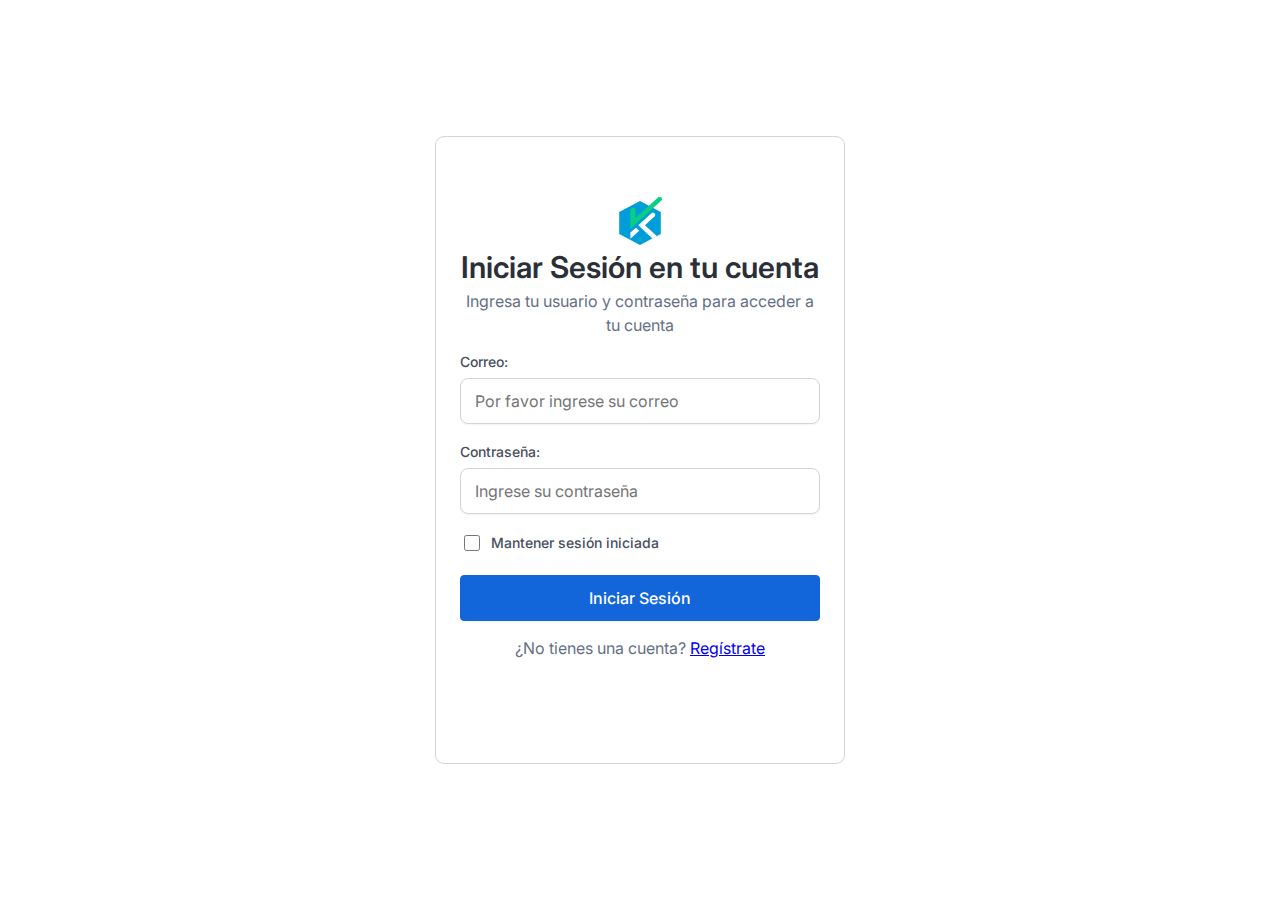
<file: index.html>
<!DOCTYPE html>
<html lang="en">
<head>
    <meta charset="UTF-8">
    <meta name="viewport" content="width=device-width, initial-scale=1.0">
    <title>Login</title>
    <link rel="stylesheet" href="./style/login.css">
    <link rel="preconnect" href="https://fonts.googleapis.com">
    <link rel="preconnect" href="https://fonts.gstatic.com" crossorigin>
    <link href="https://fonts.googleapis.com/css2?family=Inter:ital,opsz,wght@0,14..32,100..900;1,14..32,100..900&family=Nunito+Sans:ital,opsz,wght@0,6..12,200..1000;1,6..12,200..1000&display=swap" rel="stylesheet">
</head>
<body>

    <div class="contenedor">

      <div class="login">
        <header class="header">
        <img src="./img/logo.svg" alt="Logo" class="logo">

        <h1>Iniciar Sesión en tu cuenta</h1>
        <p>Ingresa tu usuario y contraseña para acceder a tu cuenta</p>
        </header>
        

        <form action="./models/login.php" method="POST">

          <label for="username">Correo:</label>
          <input id="username" type="email" name="username" placeholder="Por favor ingrese su correo" class="input-box" required>

          <label for="password">Contraseña:</label>
          <input id="password" type="password" name="password" placeholder="Ingrese su contraseña" class="input-box" required>

          <div class="toggle-container">
          <input type="checkbox" id="checkbox" class="toggle">
          <label for="checkbox">Mantener sesión iniciada</label>
          </div>

          <button type="submit" class="boton">Iniciar Sesión</button>
        </form>
        <p>¿No tienes una cuenta? <a href="#">Regístrate</a></p>
      </div>
    </div>
    
</body>
</html>
</file>
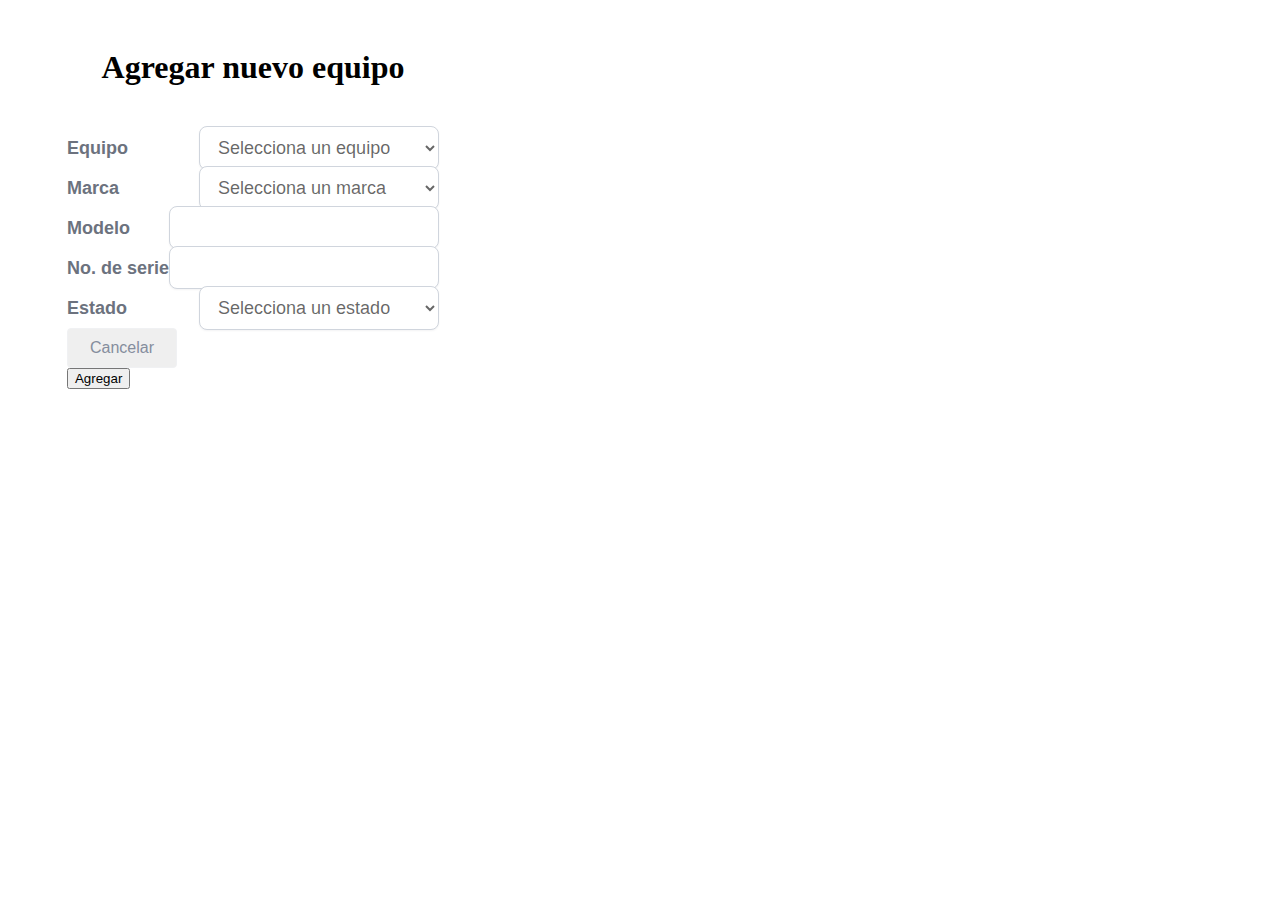
<file: include/equipos-form.html>
<!DOCTYPE html>
<html lang="en">
<head>
    <meta charset="UTF-8">
    <meta name="viewport" content="width=device-width, initial-scale=1.0">
    <title>Document</title>
    <link rel="stylesheet" href="../style/equipos-form.css">
</head>
<body>

    <div class="container">

      <div class="form-box">

        <h1>Agregar nuevo equipo</h1>

        <form action="../controller/equipos-controller.php" method="POST">

          <div class="form-group">
            <label for="equipo" class="nombre">Equipo</label>
            <select id="equipo" name="equipo" required>
              <option value="" disabled selected>Selecciona un equipo</option>
              <option value="computadora">Computadora</option>
              <option value="computadora">Laptop</option>
              <option value="monitor">Monitor</option>
              <option value="teclado">Teclado</option>
              <option value="mouse">Mouse</option>
              <option value="impresora">Impresora</option>
            </select>
          </div>

          <div class="form-group">
            <label for="equipo" class="nombre">Marca</label>
            <select id="equipo" name="equipo" required>
              <option value="" disabled selected>Selecciona un marca</option>
              <option value="computadora">Lenovo</option>
              <option value="computadora">HP</option>
              <option value="monitor">Samsung</option>
              <option value="teclado">Kingston</option>
              <option value="mouse">Adata</option>
              <option value="impresora">Xpg</option>
            </select>
          </div>

          <div class="form-group">
            <label for="nombre" class="nombre">Modelo</label>
            <input type="text" id="nombre" name="nombre" class="input" required>
          </div>

          <div class="form-group">
            <label for="nombre" class="nombre">No. de serie</label>
            <input type="text" id="nombre" name="nombre" class="input" required>
          </div>

          <div class="form-group">
            <label for="equipo" class="nombre">Estado</label>
            <select id="equipo" name="equipo" required>
              <option value="" disabled selected>Selecciona un estado</option>
              <option value="computadora">En uso</option>
              <option value="computadora">Disponible</option>
              <option value="monitor">Mantenimiento</option>
            </select>
          </div>

          <div class="btn-group">
            <button type="submit" class="btn-cancelar">Cancelar</button>
            <button type="submit" class="btn-agregar">Agregar</button>
          </div>

        </form>
        </div>
    </div>
    
</body>
</html>
</file>
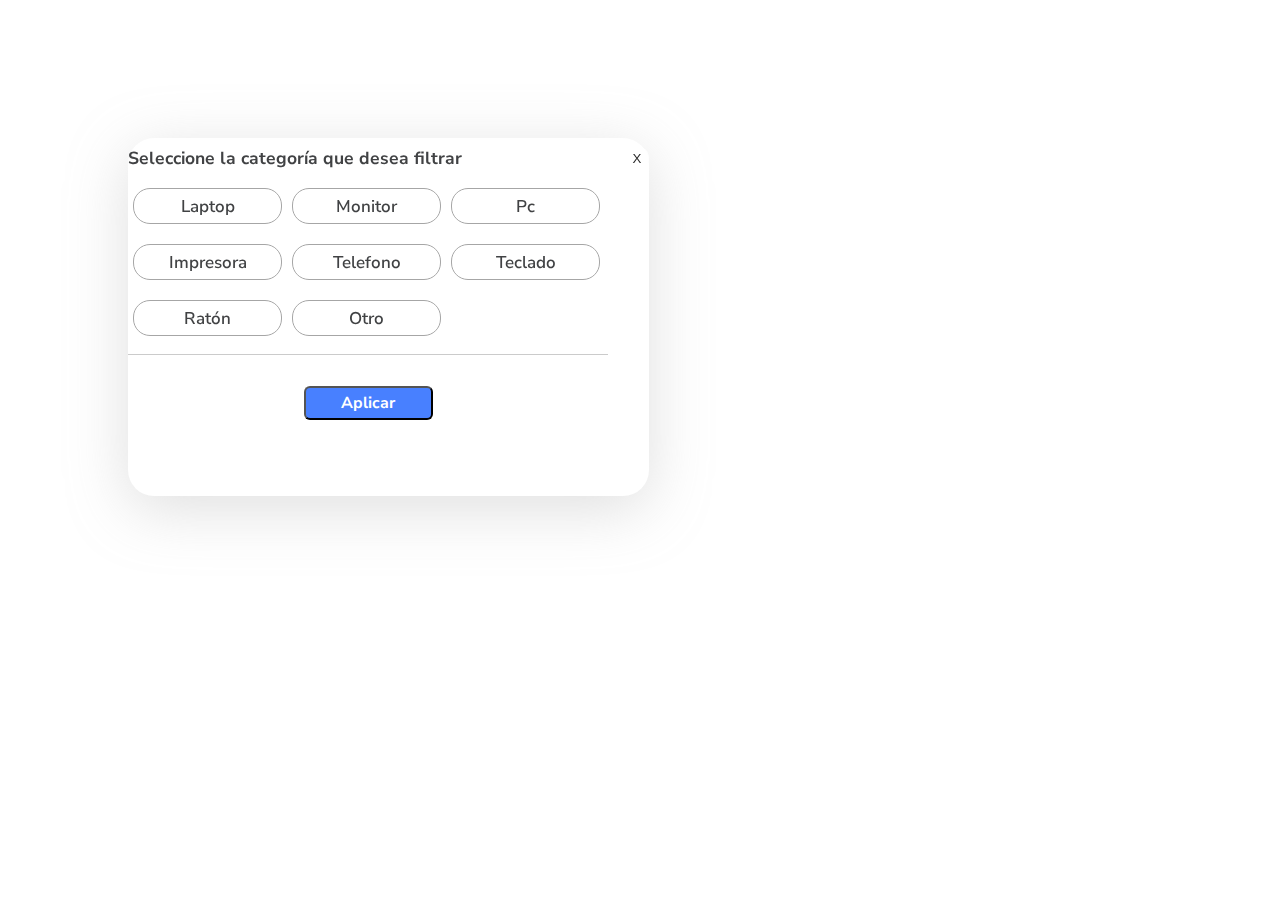
<file: include/modal-filtro-equipo.html>
<!DOCTYPE html>
<html lang="en">
<head>
    <meta charset="UTF-8">
    <meta name="viewport" content="width=device-width, initial-scale=1.0">
    <title>Document</title>
    <link rel="stylesheet" href="../style/modal-filtro-equipo.css">
        <link rel="preconnect" href="https://fonts.googleapis.com">
    <link rel="preconnect" href="https://fonts.gstatic.com" crossorigin>
    <link href="https://fonts.googleapis.com/css2?family=Nunito+Sans:ital,opsz,wght@0,6..12,200..1000;1,6..12,200..1000&display=swap" rel="stylesheet">
</head>
<body>
  <section class="contenedor">
    <div class="modal">

        <header class="modal-header">
            <h3>Seleccione la categoría que desea filtrar</h3>
            <button class="close-button" id="close-button">X</button>
        </header>

        <div class="modal-body">
          <form class="form">

            <div class="pill">
                <input type="checkbox" id="checkbox-1" name="impresora" class="pill-input" hidden>
                <label for="checkbox-1" class="pill-text">Laptop</label>
            </div>

            <div class="pill">
                <input type="checkbox" id="checkbox-2" name="impresora" class="pill-input" hidden>
                <label for="checkbox-2" class="pill-text">Monitor</label>
            </div>

            <div class="pill">
                <input type="checkbox" id="checkbox-3" name="impresora" class="pill-input" hidden>
                <label for="checkbox-3" class="pill-text">Pc</label>
            </div>

            <div class="pill">
                <input type="checkbox" id="checkbox-4" name="impresora" class="pill-input" hidden>
                <label for="checkbox-4" class="pill-text">Impresora</label>
            </div>

            <div class="pill">
                <input type="checkbox" id="checkbox-5" name="impresora" class="pill-input" hidden>
                <label for="checkbox-5" class="pill-text">Telefono</label>
            </div>

            <div class="pill">
                <input type="checkbox" id="checkbox-6" name="impresora" class="pill-input" hidden>
                <label for="checkbox-6" class="pill-text">Teclado</label>
            </div>

            <div class="pill">
                <input type="checkbox" id="checkbox-7" name="impresora" class="pill-input" hidden>
                <label for="checkbox-7" class="pill-text">Ratón</label>
            </div>
            
            <div class="pill">
                <input type="checkbox" id="checkbox-8" name="impresora" class="pill-input" hidden>
                <label for="checkbox-8" class="pill-text">Otro</label>
            </div>

            <hr class="divider">

            <div class="modal-footer">
                <button type="submit" class="btn">Aplicar</button>
            </div>
            
          </form>

      
        </div>
          
                
       


  </section>
    
</body>
</html>
</file>
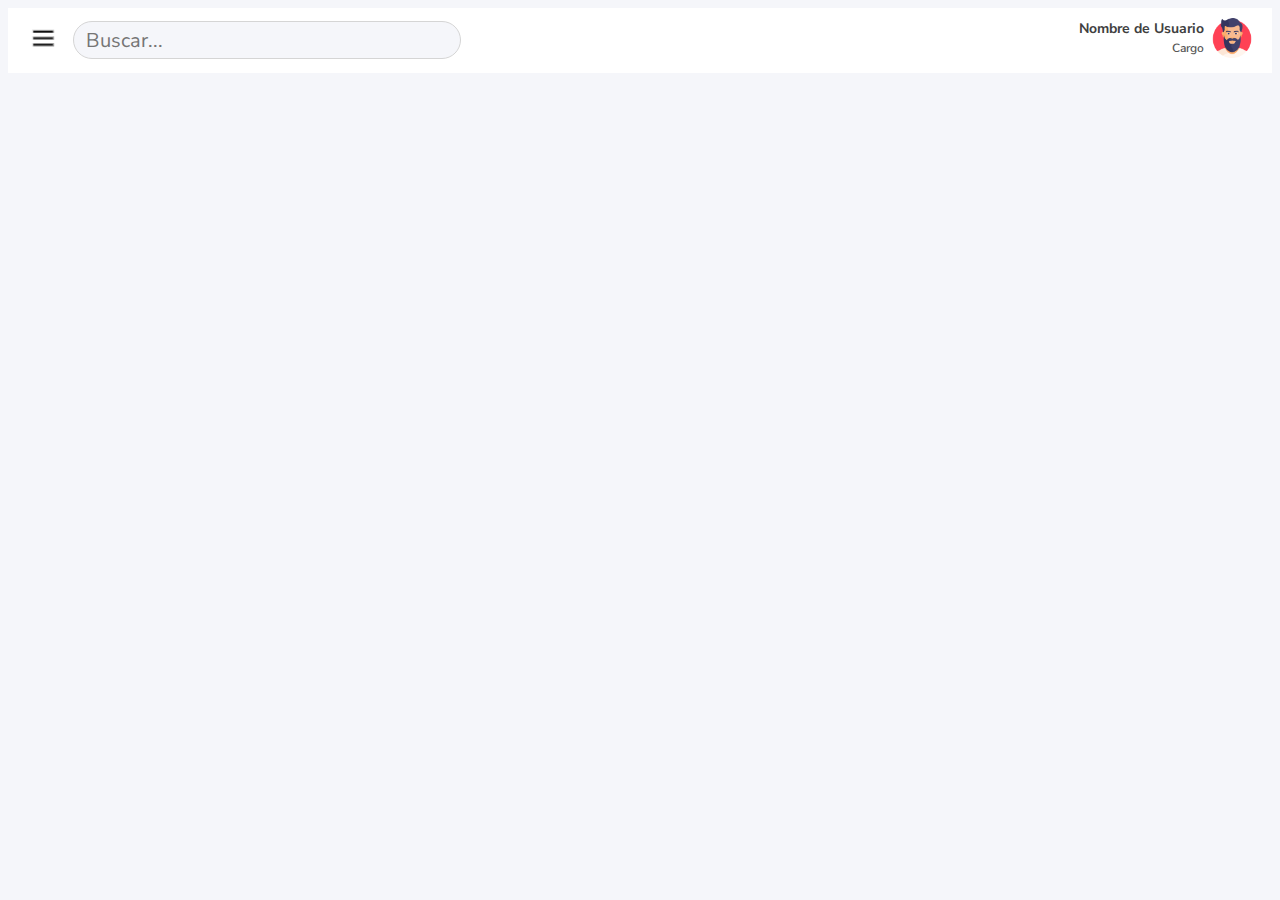
<file: include/navbar.html>
<!DOCTYPE html>
<html lang="en">

<head>
    <meta charset="UTF-8">
    <meta name="viewport" content="width=device-width, initial-scale=1.0">
    <title>Dashboard</title>
    <link rel="stylesheet" href="/styles/navbar.css">
    <link rel="preconnect" href="https://fonts.googleapis.com">
    <link rel="preconnect" href="https://fonts.gstatic.com" crossorigin>
    <link href="https://fonts.googleapis.com/css2?family=Inter:ital,opsz,wght@0,14..32,100..900;1,14..32,100..900&family=Nunito+Sans:ital,opsz,wght@0,6..12,200..1000;1,6..12,200..1000&display=swap" rel="stylesheet">
</head>

<body>
<nav class="navbar">
  <div class="navbar-contenedor">

    <div class="navbar-menu">
      <img src="/img/menu.png" alt="Logo" class="navbar-menu-logo">
    </div>

    <input type="search" class="navbar-busqueda" placeholder="  Buscar...">


    
      <div class="navbar-usuario-info final">
        <p class="navbar-usuario-nombre">Nombre de Usuario</p>
        <p class="navbar-usuario-cargo">Cargo</p>
      </div>
    
    <div class="navbar-usuario">
      <img src="/img/avatar.png" alt="Usuario" class="navbar-avatar-img">
    </div>
  </div>


</nav>
    
</body>
</html>
</file>
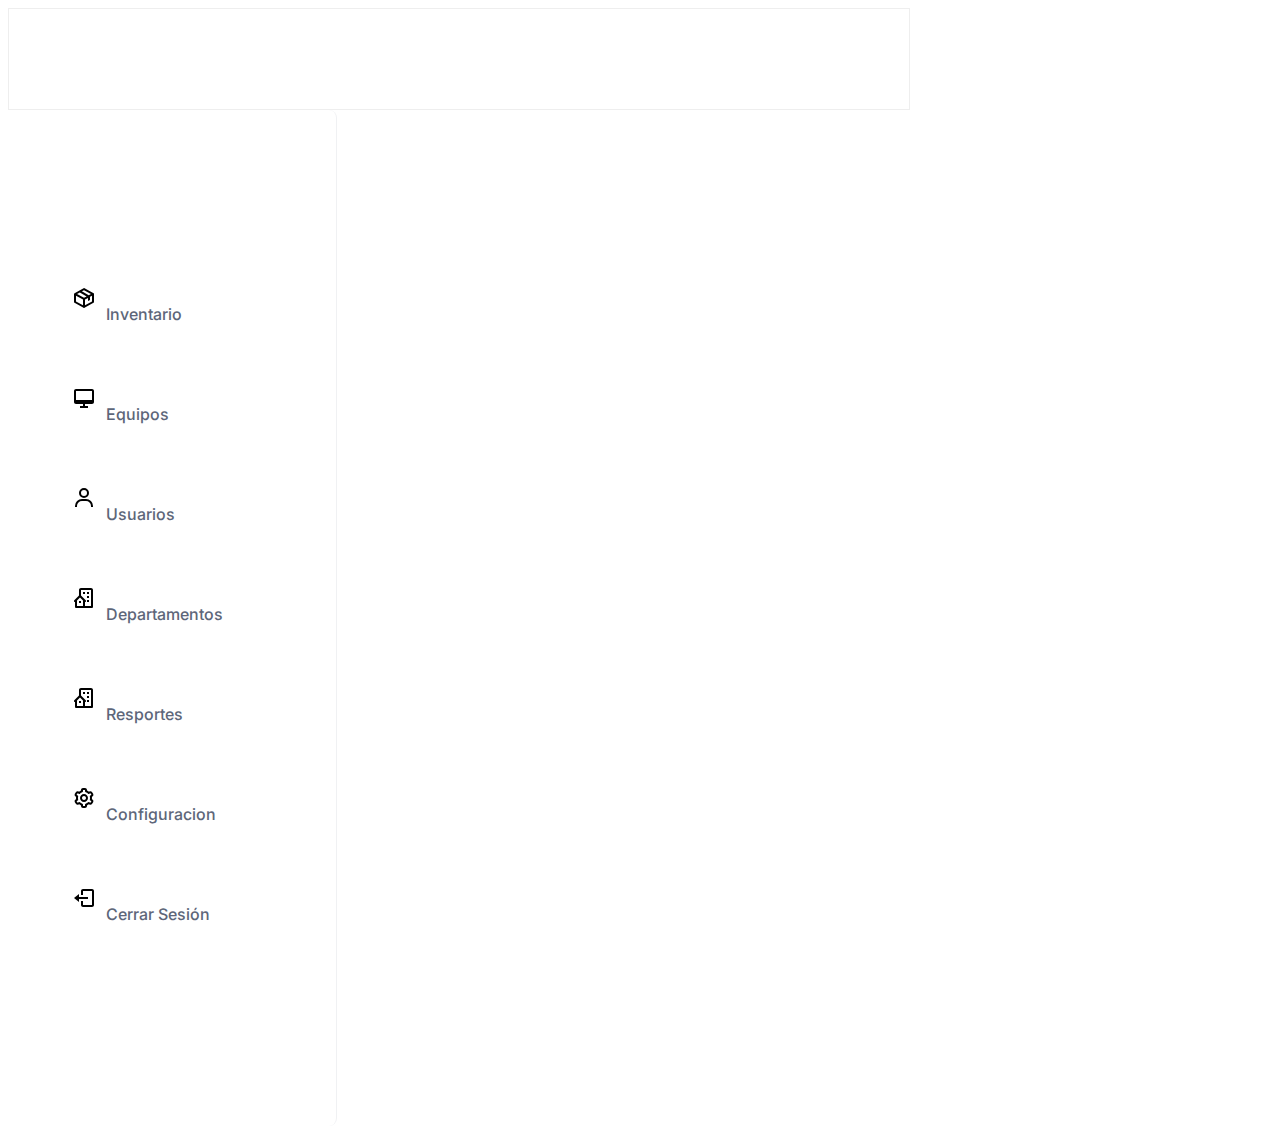
<file: models/dashboard.html>
<!DOCTYPE html>
<html lang="en">
<head>
    <meta charset="UTF-8">
    <meta name="viewport" content="width=device-width, initial-scale=1.0">
    <title>Inicio</title>
    <link rel="stylesheet" href="../styles/dashboard.css">
    <link rel="preconnect" href="https://fonts.googleapis.com">
    <link rel="preconnect" href="https://fonts.gstatic.com" crossorigin>
    <link href="https://fonts.googleapis.com/css2?family=Inter:ital,opsz,wght@0,14..32,100..900;1,14..32,100..900&family=Nunito+Sans:ital,opsz,wght@0,6..12,200..1000;1,6..12,200..1000&display=swap" rel="stylesheet">
</head>
<body>
  <nav>

  </nav>

  <body>
 
    <aside class="sidebar">
  
      <ul class="sidebar-list">
  
        <li class="sidebar-element">
          <img src="../img/inventario.svg" class="sidebar-icono" alt="Logo">
          <div class="sidebar-text">
            <p>Inventario</p>
          </div>
        </li>
  
        <li class="sidebar-element">
          <img src="../img/equipos.svg" class="sidebar-icono" alt="Logo">
          <div class="sidebar-text">
            <p>Equipos</p>
          </div>
        </li>
  
        <li class="sidebar-element">
          <img src="../img/usuarios.svg" class="sidebar-icono" alt="Logo">
          <div class="sidebar-text">
            <p>Usuarios</p>
          </div>
        </li>
  
        <li class="sidebar-element">
          <img src="../img/departamentos.svg" class="sidebar-icono" alt="Logo">
          <div class="sidebar-text">
            <p>Departamentos</p>
          </div>
        </li>
  
        <li class="sidebar-element">
          <img src="../img/reportes.svg" class="sidebar-icono" alt="Logo">
          <div class="sidebar-text">
            <p>Resportes</p>
          </div>
        </li>
  

  
        <li class="sidebar-element sidebar-footer--ele">
          <img src="../img/configuracion.svg" class="sidebar-icono" alt="Logo">
          <div class="sidebar-text">
            <p>Configuracion</p>
          </div>
        </li>
  
        <li class="sidebar-element" >
          <img src="../img/cerrarsesion.svg" class="sidebar-icono red-hover" alt="Logo">
          <div class="sidebar-text">
            <p>Cerrar Sesión</p>
          </div>
        </li>
      </ul>
    </aside>
</body>
</html>
</file>
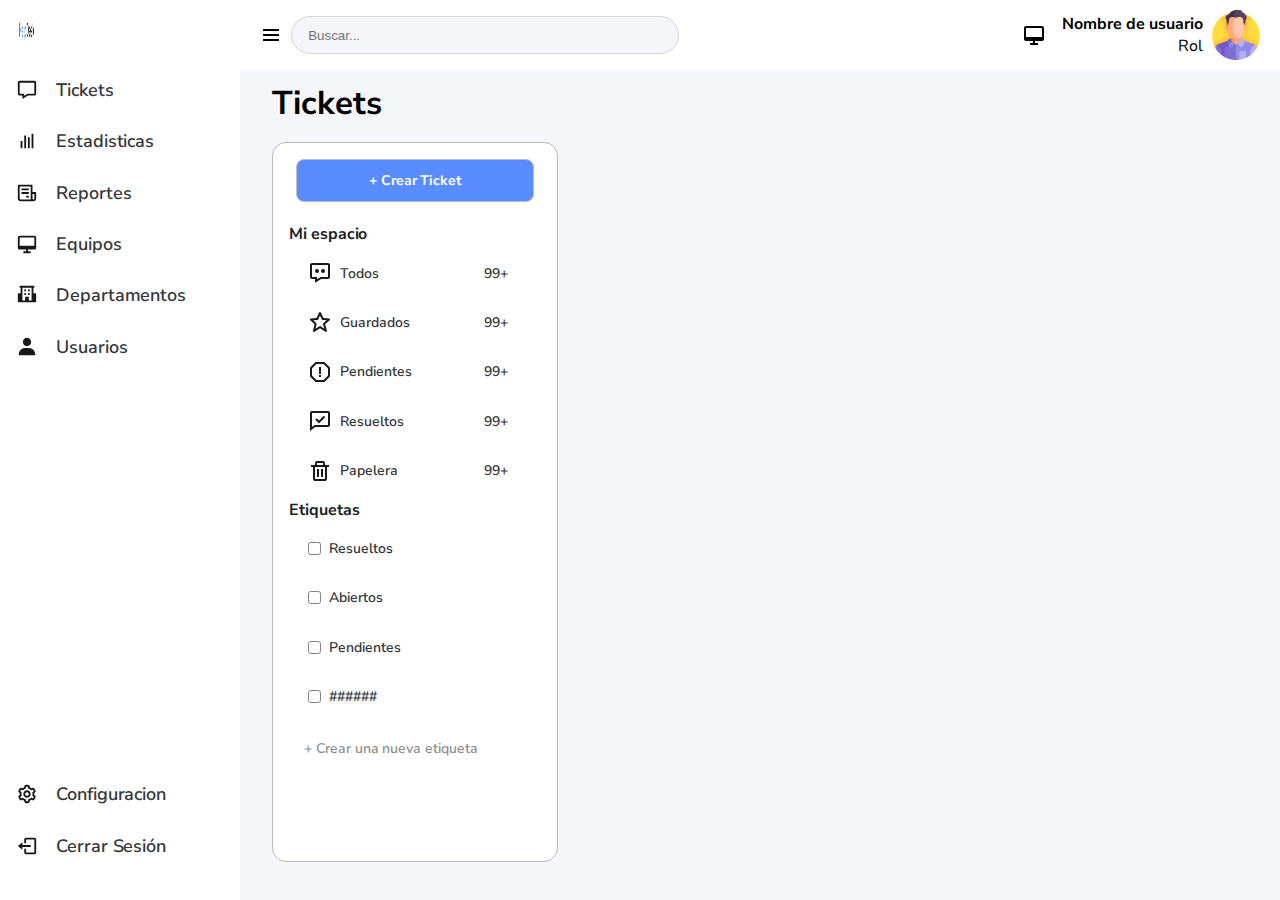
<file: views/dashboard.html>
<!DOCTYPE html>
<html lang="en">

    <head>
        <meta charset="UTF-8">
        <meta name="viewport" content="width=device-width, initial-scale=1.0">
        <title>Document</title>
        <link rel="database" href="./conexion.php">
        <link rel="stylesheet" href="../style/dash.css">
        <link href='https://unpkg.com/boxicons@2.1.4/css/boxicons.min.css' rel='stylesheet'>
        <link rel="preconnect" href="https://fonts.googleapis.com">
        <link rel="preconnect" href="https://fonts.gstatic.com" crossorigin>
        <link href="https://fonts.googleapis.com/css2?family=Nunito+Sans:ital,opsz,wght@0,6..12,200..1000;1,6..12,200..1000&display=swap" rel="stylesheet">
    </head>

<body>
 
  <aside class="sidebar">

    <ul class="sidebar-list">

      <li class="sidebar-element">
        
        <div class="sidebar-hide">
          <img class="sidebar-icono sidebar-icono--logo" src="../img/logo2.PNG" alt="Logo" >
        </div>
      </li>

      <li class="sidebar-element">
        <img src="../assets/tickets.svg" class="sidebar-icono" alt="Logo">
        <div class="sidebar-text">
          <p>Tickets</p>
        </div>
      </li>

      <li class="sidebar-element">
        <img src="../assets/estadisticas.svg" class="sidebar-icono" alt="Logo">
        <div class="sidebar-text">
          <p>Estadisticas</p>
        </div>
      </li>

      <li class="sidebar-element">
        <img src="../assets/reportes.svg" class="sidebar-icono" alt="Logo">
        <div class="sidebar-text">
          <p>Reportes</p>
        </div>
      </li>

      <li class="sidebar-element">
        <img src="../assets/equipos.svg" class="sidebar-icono" alt="Logo">
        <div class="sidebar-text">
          <p>Equipos</p>
        </div>
      </li>

      <li class="sidebar-element">
        <img src="../assets/departamentos.svg" class="sidebar-icono" alt="Logo">
        <div class="sidebar-text">
          <p>Departamentos</p>
        </div>
      </li>

      <li class="sidebar-element">
        <img src="../assets/usuarios.svg" class="sidebar-icono" alt="Logo">
        <div class="sidebar-text">
          <p>Usuarios</p>
        </div>
      </li>

      <li class="sidebar-element sidebar-footer--ele">
        <img src="../assets/configuracion.svg" class="sidebar-icono" alt="Logo">
        <div class="sidebar-text">
          <p>Configuracion</p>
        </div>
      </li>

      <li class="sidebar-element" >
        <img src="../assets/cerrar-sesion.svg" class="sidebar-icono red-hover" alt="Logo">
        <div class="sidebar-text">
          <p>Cerrar Sesión</p>
        </div>
      </li>
    </ul>
  </aside>

  <nav>
    <div class="navbar">
      <ul class="navbar-list">

        <li class="navbar-element nav-right">
          <img src="../assets/menu.svg" class="navbar-icono" alt="Logo">
          <input type="text" class="navbar-input" placeholder="Buscar...">
        </li>

        <li class="navbar-element nav-left">
          <img src="../assets/equipos.svg" class="navbar-icono" alt="Logo">
        </li>

        <li class="navbar-element ">
          <div class="navbar-text">
            <p><b>Nombre de usuario</b></p>
            <p>Rol</p>
          </div>
          <img src="../img/hombre.png" class="navbar-icono navbar-icono--logo" alt="Logo">
        </li>

    </div>
  </nav>

  <div class="main-container">

    <header class="main-header">
      <h2>Tickets</h2>
    </header>

    <div class="main-content">

      <div class="filter">

      <button class="filter-btn">+ Crear Ticket</button>

      <ul class="filter-list">
        <h5 class="list-header">Mi espacio</h5>

        <li class="filter-element">
          <img src="../assets/cupon.svg" class="main-filter-icono" alt="Logo">
          <p>Todos</p>
          <p class="filter-number">99+</p>
        </li>

        <li class="filter-element">
          <img src="../assets/estrella.svg" class="main-filter-icono" alt="Logo">
          <p>Guardados</p>
          <p class="filter-number">99+</p>
        </li>

        <li class="filter-element">
          <img src="../assets/pendiente.svg" class="main-filter-icono" alt="Logo">
          <p>Pendientes</p>
          <p class="filter-number">99+</p>
        </li>

        <li class="filter-element">
          <img src="../assets/resuelto.svg" class="main-filter-icono" alt="Logo">
          <p>Resueltos</p>
          <p class="filter-number">99+</p>
        </li>

        <li class="filter-element">
          <img src="../assets/papelera.svg" class="main-filter-icono" alt="Logo">
          <p>Papelera</p>
          <p class="filter-number">99+</p>
        </li>

        <h5 class="list-header">Etiquetas</h5>

        <li class="filter-element">
          <input type="checkbox" class="checkbox" id="checkbox1">
          <label for="checkbox1" class="checkbox-label">Resueltos</label>
        </li>
        <li class="filter-element">
          <input type="checkbox" class="checkbox" id="checkbox2">
          <label for="checkbox2" class="checkbox-label">Abiertos</label>
        </li>
        <li class="filter-element">
          <input type="checkbox" class="checkbox" id="checkbox3">
          <label for="checkbox3" class="checkbox-label">Pendientes</label>
        </li>
        <li class="filter-element">
          <input type="checkbox" class="checkbox" id="checkbox4">
          <label for="checkbox4" class="checkbox-label">######</label>
        </li>
      </ul>

      <a href="#" class="filter-link">+ Crear una nueva etiqueta</a>
    </div>
    </div>
   
  </div>
 
</body>
</html>
</file>
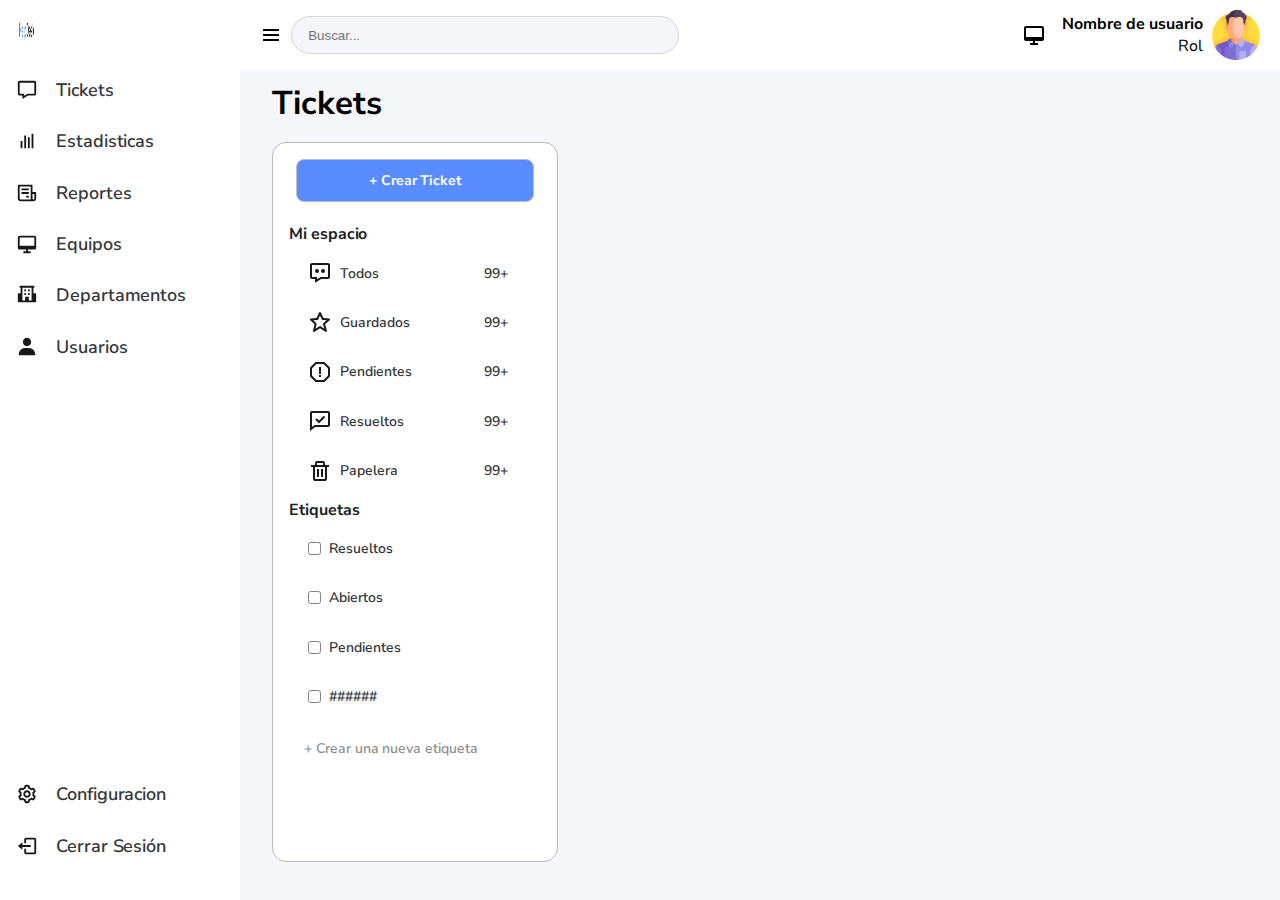
<file: views/tickets.html>
<!DOCTYPE html>
<html lang="en">

    <head>
        <meta charset="UTF-8">
        <meta name="viewport" content="width=device-width, initial-scale=1.0">
        <title>Document</title>
        <link rel="database" href="./conexion.php">
        <link rel="stylesheet" href="../style/dash.css">
        <link href='https://unpkg.com/boxicons@2.1.4/css/boxicons.min.css' rel='stylesheet'>
        <link rel="preconnect" href="https://fonts.googleapis.com">
        <link rel="preconnect" href="https://fonts.gstatic.com" crossorigin>
        <link href="https://fonts.googleapis.com/css2?family=Nunito+Sans:ital,opsz,wght@0,6..12,200..1000;1,6..12,200..1000&display=swap" rel="stylesheet">
    </head>

<body>
 
  <aside class="sidebar">

    <ul class="sidebar-list">

      <li class="sidebar-element">
        
        <div class="sidebar-hide">
          <img class="sidebar-icono sidebar-icono--logo" src="../img/logo2.PNG" alt="Logo" >
        </div>
      </li>

      <li class="sidebar-element">
        <img src="../assets/tickets.svg" class="sidebar-icono" alt="Logo">
        <div class="sidebar-text">
          <p>Tickets</p>
        </div>
      </li>

      <li class="sidebar-element">
        <img src="../assets/estadisticas.svg" class="sidebar-icono" alt="Logo">
        <div class="sidebar-text">
          <p>Estadisticas</p>
        </div>
      </li>

      <li class="sidebar-element">
        <img src="../assets/reportes.svg" class="sidebar-icono" alt="Logo">
        <div class="sidebar-text">
          <p>Reportes</p>
        </div>
      </li>

      <li class="sidebar-element">
        <img src="../assets/equipos.svg" class="sidebar-icono" alt="Logo">
        <div class="sidebar-text">
          <p>Equipos</p>
        </div>
      </li>

      <li class="sidebar-element">
        <img src="../assets/departamentos.svg" class="sidebar-icono" alt="Logo">
        <div class="sidebar-text">
          <p>Departamentos</p>
        </div>
      </li>

      <li class="sidebar-element">
        <img src="../assets/usuarios.svg" class="sidebar-icono" alt="Logo">
        <div class="sidebar-text">
          <p>Usuarios</p>
        </div>
      </li>

      <li class="sidebar-element sidebar-footer--ele">
        <img src="../assets/configuracion.svg" class="sidebar-icono" alt="Logo">
        <div class="sidebar-text">
          <p>Configuracion</p>
        </div>
      </li>

      <li class="sidebar-element" >
        <img src="../assets/cerrar-sesion.svg" class="sidebar-icono red-hover" alt="Logo">
        <div class="sidebar-text">
          <p>Cerrar Sesión</p>
        </div>
      </li>
    </ul>
  </aside>

  <nav>
    <div class="navbar">
      <ul class="navbar-list">

        <li class="navbar-element nav-right">
          <img src="../assets/menu.svg" class="navbar-icono" alt="Logo">
          <input type="text" class="navbar-input" placeholder="Buscar...">
        </li>

        <li class="navbar-element nav-left">
          <img src="../assets/equipos.svg" class="navbar-icono" alt="Logo">
        </li>

        <li class="navbar-element ">
          <div class="navbar-text">
            <p><b>Nombre de usuario</b></p>
            <p>Rol</p>
          </div>
          <img src="../img/hombre.png" class="navbar-icono navbar-icono--logo" alt="Logo">
        </li>

    </div>
  </nav>

  <div class="main-container">

    <header class="main-header">
      <h2>Tickets</h2>
    </header>

    <div class="main-content">

      <div class="filter">

      <button class="filter-btn">+ Crear Ticket</button>

      <ul class="filter-list">
        <h5 class="list-header">Mi espacio</h5>

        <li class="filter-element">
          <img src="../assets/cupon.svg" class="main-filter-icono" alt="Logo">
          <p>Todos</p>
          <p class="filter-number">99+</p>
        </li>

        <li class="filter-element">
          <img src="../assets/estrella.svg" class="main-filter-icono" alt="Logo">
          <p>Guardados</p>
          <p class="filter-number">99+</p>
        </li>

        <li class="filter-element">
          <img src="../assets/pendiente.svg" class="main-filter-icono" alt="Logo">
          <p>Pendientes</p>
          <p class="filter-number">99+</p>
        </li>

        <li class="filter-element">
          <img src="../assets/resuelto.svg" class="main-filter-icono" alt="Logo">
          <p>Resueltos</p>
          <p class="filter-number">99+</p>
        </li>

        <li class="filter-element">
          <img src="../assets/papelera.svg" class="main-filter-icono" alt="Logo">
          <p>Papelera</p>
          <p class="filter-number">99+</p>
        </li>

        <h5 class="list-header">Etiquetas</h5>

        <li class="filter-element">
          <input type="checkbox" class="checkbox" id="checkbox1">
          <label for="checkbox1" class="checkbox-label">Resueltos</label>
        </li>
        <li class="filter-element">
          <input type="checkbox" class="checkbox" id="checkbox2">
          <label for="checkbox2" class="checkbox-label">Abiertos</label>
        </li>
        <li class="filter-element">
          <input type="checkbox" class="checkbox" id="checkbox3">
          <label for="checkbox3" class="checkbox-label">Pendientes</label>
        </li>
        <li class="filter-element">
          <input type="checkbox" class="checkbox" id="checkbox4">
          <label for="checkbox4" class="checkbox-label">######</label>
        </li>
      </ul>

      <a href="#" class="filter-link">+ Crear una nueva etiqueta</a>
    </div>
    </div>
   
  </div>
 
</body>
</html>
</file>
<file: style/login.css>
body{
    display: flex;
    align-items: center;
    justify-content: center;
    height: 100vh;
    margin: 0;
    background: #FFF;
}

.contenedor{
    display: flex;
    width: 360px;
    height: 562px;
    flex-direction: column;
    justify-content: start;
    align-items: flex-start;
    gap: 32px;
    border-radius: 9px;
    border: 1px solid var(--Gray-300, #D0D5DD);
    padding: 24px;
    padding-top: 40px;
}

h1{
    align-self: stretch;
    color: var(--Grey-grey-900, #2B2F38);
    text-align: center;
    font-family: Inter;
    font-size: 30px;
    font-style: normal;
    font-weight: 600;
    line-height: 24px; /* 126.667% */
    margin: 0;
}

p{
    align-self: stretch;
    color: var(--Gray-500, #667085);
    text-align: center;
    font-family: Inter;
    font-size: 16px;
    font-style: normal;
    font-weight: 400;
    line-height: 24px; /* 150% */
    margin: 0;

}

label{
    color: var(--Grey-grey-700, #48505E);
    font-family: Inter;
    font-size: 14px;
    font-style: normal;
    font-weight: 500;
    line-height: 20px; /* 142.857% */
}

.input-box{
    display: flex;
    padding: 10px 14px;
    align-items: center;
    gap: 8px;
    align-self: stretch;
    border-radius: 8px;
    border: 1px solid var(--Gray-300, #D0D5DD);
    background: var(--White, #FFF);
    box-shadow: 0px 1px 2px 0px rgba(16, 24, 40, 0.05);
    flex: 1 0 0;
    color: var(--Grey-grey-500, #667085);
    font-family: Inter;
    font-size: 16px;
    font-style: normal;
    font-weight: 400;
    line-height: 24px; 
    margin-bottom: 12px;
}

form{
    display: flex;
    flex-direction: column;
    gap: 6px;
    align-self: stretch;
}

.toggle{
    width: 16px;
    height: 16px;
    border-radius: 4px;
    border: 1px solid var(--Gray-300, #D0D5DD);
    background: var(--White, #FFF);
}

.boton{
    display: flex;
    padding: 10px 18px;
    justify-content: center;
    align-items: center;
    gap: 8px;
    flex: 1 0 0;
    border-radius: 4px;
    border: 1px solid var(--Primary-primary-600, #1366D9);
    background: var(--Primary-primary-600, #1366D9);
    box-shadow: 0px 1px 2px 0px rgba(16, 24, 40, 0.05);
    color: var(--White, #FFF);
    font-family: Inter;
    font-size: 16px;
    font-style: normal;
    font-weight: 500;
    line-height: 24px; /* 150% */
    margin: 15px 0;
}

.header{
    display: flex;
    flex-direction: column;
    align-items: center;
    gap: 10px;
    align-self: stretch;
    margin-bottom: 15px;
    margin-top: 20px;

}

.toggle-container{
    display: flex;
    align-items: center;
    gap: 8px; 
}
</file>
<file: style/equipos-form.css>
.container-form {
  z-index: 1000;
  margin-top: -900px; 
  margin-left: 400px;
  display: flex;
  flex-direction: column;
  align-items: center;
  justify-content: start;
  width: 430px;
  height: 560px;
  flex-shrink: 0;
  border-radius: 8px;
  background: #FFF;
  opacity: 1;
  transition: opacity 0.3s;
  box-shadow: 0px 13px 61px 0px rgba(169, 169, 169, 0.37);

}

.container-form.hidden {
    opacity: 0;
    pointer-events: none; /* no permite hacer clic ni interacción */
}


.form-box{

  display: flex;
  flex-direction: column;
  align-items: center;
  justify-content: start;
  width: 450px;
  height: 100%;
  padding: 20px;
  gap: 20px;
}

.h1-form {
  display: flex;
  align-items: center;
  justify-content: start;
  margin: 0px;
  width: 100%;
  height: 30px;
  color: var(--Grey-grey-800, #383E49);
  font-family: sans-serif;
  font-size: 27px;
  font-style: bold;
  font-weight: 520;
  line-height: 30px; /* 150% */
  opacity: 0.8;
}

.form-equipos {
  display: flex;
  flex-direction: column;
  align-items: center;
  justify-content: start;
  gap: 30px;
  width: 100%;
  height: 100%;
  padding: 20px;
}

.form-group{

  display: flex;
  align-items: center;
  justify-content: start;
  width: 100%; 
  height: 40px;
  margin-left: 0px;
  color: var(--Grey-grey-800, #383E49);
  font-family: sans-serif;
  font-size: 20px;
  font-style: bold;
  font-weight: 500;
  line-height: 30px; /* 150% */
}

.nombre{
color: var(--Grey-grey-700, #48505E);
font-family: sans-serif;
font-size: 18px;
font-style: normal;
font-weight: 550;
line-height: 24px; /* 150% */
opacity: 0.8;
}

.input{
display: flex;
width: 240px;
padding: 10px 14px;
margin-left: auto;
align-items: center;
gap: 8px;
border-radius: 8px;
border: 1px solid var(--Gray-300, #D0D5DD);
background: var(--White, #FFF);
box-shadow: 0px 1px 2px 0px rgba(16, 24, 40, 0.05);
font-size: 18px;
font-family: sans-serif;
color: rgba(0, 0, 0, .6);
}

.input::placeholder{
font-family: sans-serif;
color: rgba(0, 0, 0, 0.425);
}

.btn-group-form{
  display: flex;
  align-items: center;
  justify-content: end;
  margin-top: 20px;
  gap: 20px;
  width: 100%;
  height: 40px;
}

.btn-cancelar{
display: flex;
width: 110px;
padding: 10px 8px;
justify-content: center;
align-items: center;
gap: 8px;
border-radius: 4px;
border: 1px solid var(--Grey-grey-50, #F0F1F3);
color: var(--Grey-grey-400, #858D9D);
font-family: sans-serif;
font-size: 16px;
font-style: normal;
font-weight: 500;
line-height: normal;
cursor: pointer;
}

.btn-agregar-form{
display: inline-flex;
width: 110px;
padding: 10px 16px;
justify-content: center;
align-items: center;
gap: 8px;
border-radius: 4px;
border: none;          /* elimina el borde */
box-shadow: none;      /* elimina cualquier sombra */
outline: none;
background: var(--Primary-primary-600, #1366D9);
color: #FFF;
font-family: sans-serif;
font-size: 14px;
font-style: normal;
font-weight: 500;
line-height: 20px; 
cursor: pointer;
}

select{
display: flex;
width: 240px;
padding: 10px 14px;
margin-left: auto;
align-items: center;
gap: 8px;
border-radius: 8px;
border: 1px solid var(--Gray-300, #D0D5DD);
background: var(--White, #FFF);
box-shadow: 0px 1px 2px 0px rgba(16, 24, 40, 0.05);
font-size: 18px;
font-family: sans-serif;
color: rgba(0, 0, 0, .6);
}

select:hover{
  cursor: pointer;
}
</file>
<file: style/modal-filtro-equipo.css>
.modal{
    display: flex;
    position: fixed;
    flex-direction: column;
    justify-content: start;
    width: 521px;
    height: 358px;
    flex-shrink: 0;
    border-radius: 26px;
    background: #FFF;
    box-shadow: 0px 13px 61px 0px rgba(169, 169, 169, 0.37);
    opacity: 1;
    transition: opacity 0.3s;
    margin-top: 130px;
    margin-left: 120px;
    }

.modal.hidden {
    opacity: 0;
    pointer-events: none; /* no permite hacer clic ni interacción */
    }

.modal-marca{
    display: flex;
    position: fixed;
    flex-direction: column;
    justify-content: start;
    width: 521px;
    height: 358px;
    flex-shrink: 0;
    border-radius: 26px;
    background: #FFF;
    box-shadow: 0px 13px 61px 0px rgba(169, 169, 169, 0.37);
    opacity: 1;
    transition: opacity 0.3s;
    margin-top: 130px;
    margin-left: 250px;
    }


.modal-marca.hidden {
    opacity: 0;
    pointer-events: none; /* no permite hacer clic ni interacción */
    }

.modal-estado{
    display: flex;
    position: fixed;
    flex-direction: column;
    justify-content: start;
    width: 521px;
    height: 358px;
    flex-shrink: 0;
    border-radius: 26px;
    background: #FFF;
    box-shadow: 0px 13px 61px 0px rgba(169, 169, 169, 0.37);
    opacity: 1;
    transition: opacity 0.3s;
    margin-top: 130px;
    margin-left: 410px;
    }

.modal-estado.hidden {
    opacity: 0;
    pointer-events: none; /* no permite hacer clic ni interacción */
    }

/* Contenedor del modal */
.modal-contenedor{
    display: flex;
    flex-direction: column;
    justify-content: start;
    align-items: start;
    padding: 20px;
    height: 100%;
    position: relative;
 }


/* Estilo del encabezado del modal */
.modal-header{

    display: flex;
    justify-content: space-between;
    align-items: center;
    width: 100%;
    height: 40px;
    color: #202224;
    font-family: 'nunito sans', sans-serif;
    font-size: 15px;
    font-style: normal;
    font-weight: 500;
    line-height: normal;
    opacity: 0.85;
}

.close-button{
    display: flex;
    justify-content: center;
    align-items: center;
    margin-left: auto;
    width: 24px;
    height: 24px;
    background-color: #fff;
    border-radius: 50%;
    border: none;          /* elimina el borde */
    box-shadow: none;      /* elimina cualquier sombra */
    outline: none;
    cursor: pointer;
    
}

/* Estilo del body del modal */
.modal-body{
    display: flex;
    flex-wrap: wrap;
    justify-content: start;
    align-items: start;
    width: 480px;
    height: 100%;
}

/* Estilo del form */
.form{
    display: flex;
    flex-wrap: wrap;
    width: 480px;
    flex-direction: row;
    justify-content: start;
    align-items: center;
}

/* Estado normal —la pill es el label */
.pill-text{
  display:flex;
  justify-content:center;
  align-items:center;
  margin:10px 5px;
  width:147px;
  height:34px;
  border-radius:17px;
  border:0.6px solid #979797;
  color:#202224;
  font:600 17px/1 "Nunito Sans";
  opacity:.85;
  cursor:pointer;
  user-select:none;
  transition:background .2s ease,border-color .2s ease;
}

/* Cuando el checkbox está marcado, se estiliza su label */
.pill-input:checked ~ .pill-text{
  background:#2f66ff;
  border-color:#2f66ff;
  color:#fff;
}

/* linea divisoria */
.divider{
  width:100%;
  height:1px;               /* grosor de la línea          */
  background:#979797;       /* color                       */
  opacity:.5;               /* transparencia               */
  border:0;                 /* elimina borde si es <hr>    */
  margin:8px 0;            /* espacio arriba/abajo        */
}

/* contenedor del botón de aplicar*/
.modal-footer{
    display: flex;
    justify-content: center;
    align-items: center;
    width: 100%;
    height: 40px;
    margin-top: 20px;
}

.btn{
width: 129px;
height: 34px;
flex-shrink: 0;
border-radius: 6px;
background: #4880FF;
color: #FFF;
text-align: center;
font-family: "Nunito Sans";
font-size: 16px;
font-style: normal;
font-weight: 700;
line-height: normal;
}

.modal.hidden {
    opacity: 0;
    pointer-events: none; /* no permite hacer clic ni interacción */
}

.modal-marca.hidden {
    opacity: 0;
    pointer-events: none; /* no permite hacer clic ni interacción */
}
</file>
<file: styles/navbar.css>
body{
    background-color: #F5F6FA;
}

nav{
    width: 100%vh;
    height: 65px;
    background: #ffff;
}

.navbar-contenedor{
    display: flex;
    flex-direction: row;
    padding: 10px 20px; 
    align-items: flex-start;
    align-items: center;
    height: auto;

}

.navbar-menu-logo{
    width: 30px;
    height: 26px;
    }

.navbar-busqueda{
    width: 388px;
    height: 38px;
    flex-shrink: 0;
    border-radius: 19px;
    border: 0.6px solid #D5D5D5;
    background: #F5F6FA;
    margin: 0px 15px;
    color: #202224;
    text-align: start;
    font-family: "Nunito Sans";
    font-size: 20px;
    font-style: normal;
    font-weight: 400;
    line-height: normal;

}

.navbar-usuario-info{
     align-items: flex-end;

}
.navbar-avatar-img{
    width: 40px;
    height: 40px;

}


.navbar-usuario-nombre{
    margin: 0px 8px 2px 5px;
    color: #404040;
    font-family: "Nunito Sans";
    font-size: 14px;
    font-style: normal;
    font-weight: 700;
    line-height: normal;
}

.navbar-usuario-cargo{
    margin: 0px 8px 5px 5px;
    color: #565656;
    font-family: "Nunito Sans";
    font-size: 12px;
    font-style: normal;
    font-weight: 600;
    line-height: normal;
    text-align: end;
}

.final{
    margin-left: auto;
}
</file>
<file: styles/dashboard.css>
nav{
width: 100vh;
height: 100px;
flex-shrink: 0;
border: 1px solid #EEE;
background: #FFF;
}

.sidebar{
    display: flex;
    width: 280px;
    height: 960px;
    padding: 24px 24px 32px 24px;
    flex-direction: column;
    justify-content: space-between;
    align-items: flex-start;
    flex-shrink: 0;
    border-radius: 0px 8px 8px 0px;
    border-right: 1px solid var(--Grey-grey-50, #F0F1F3);
    background: #FFF;
}

.sidebar-list{
    display: flex;
    flex-direction: column;
    justify-content: center;
    align-items: flex-start;
    gap: 12px;
    flex: 1 0 0;
}

.sidebar-element{
display: flex;
padding: 16px 0px;

align-items: flex-start;
gap: 10px;
align-self: stretch;
border-radius: 8px;
}

.sidebar-icono{
display: flex;
align-items: center;
width: 24px;
height: 24px;
flex-shrink: 0;
}
.sidebar-text{
color: var(--Grey-grey-600, #5D6679);
font-family: Inter;
font-size: 16px;
font-style: normal;
font-weight: 500;
line-height: 24px; /* 150% */
}

.a{
display: flex;
flex-direction: row;
padding: 16px 0px;

align-items: flex-start;
gap: 10px;
align-self: stretch;
border-radius: 8px;
}
</file>
<file: style/dash.css>
body{
  height: 100vh;
  background: #F5F6FA;
  display: flex;
  flex-direction: column; 
  justify-content: start;
  margin: 0;
}

*{
margin: 0;
box-sizing: border-box;
}

:root {
  --bg-color: #fff;
  --primary-color: #4880FF;
  --secondary-color: #202224;
  --third-color: #D5D5D5;
  --fourth-color: #F5F6FA;
  --text-color: #202224;
  --font-size: 18px;
  --font-weight: 600;
  --line-height: normal;
  --letter-spacing: -0.064px;
  --tran-020:all 0.2s ease;
  --tran-030:all 0.3s ease;
  --tran-040:all 0.5s ease;
  --tran-050:all 0.8s ease;
}

.sidebar{
  position: fixed;
  top: 0;
  left: 0;
  background: #FFF;
  width: 240px;
  height: 100%;
  padding: 0rem 1rem 2rem 1rem;
}

.sidebar-list{
  list-style: none;
  padding: 0;
  height: 100%;
  min-height: 600px;
  display: flex;
  flex-direction: column;
  gap: .4rem;
  flex-grow: 1;
}

.sidebar-link{
  display:grid;
  grid-template-columns:40px 1fr;
  align-items:center;
  width: 208px;
  height: 45px;
  padding:.5rem 1.2rem;     /* <‑‑ trasladado aquí */
  text-decoration:none;
  color:inherit;
  fill:inherit;
  transition:none !important;   /* sin animación en el texto */
}

.sidebar-text{
 transition:none !important;
}
/* 2️⃣ Asegura que, cuando el li tenga :hover, el <a> también cambie */
.sidebar-element:hover .sidebar-link{
  color:inherit;          /* hereda el color blanco */
  fill:inherit;           /* idem para iconos tipo <svg> inline */
}
.sidebar-element{
  width: 208px;
  height: 45px;
  border-radius: 6px;
  display: grid;
  align-items: center;
  grid-template-columns: 40px 1fr;
  color: var(--text-color);
  fill: var(--secondary-color);
  color: #202224;
  font-family: "Nunito Sans";
  font-size: 18px;
  font-style: normal;
  font-weight: 600;
  line-height: normal;
  letter-spacing: -0.064px;
  opacity: 0.9;
  transition: background-color .5s ease;  /* solo fondo */
}

.sidebar-element:not(:has(.sidebar-icono--logo)):hover {
  background-color: var(--primary-color);
  color:#FFF;
  fill: #FFF;
  cursor: pointer;
}

.sidebar-element:has(.red-hover):hover{
  background-color: salmon;
  color:#FFF;
  fill: #FFF;
  cursor: pointer;
}

.sidebar-element:has(.sidebar-icono--logo){
  margin-bottom: 1rem;
}

.sidebar-footer--ele{
  margin-top: auto;
}

.sidebar-icono--logo{
  max-width: 208px;
  max-height: 50px;
  margin-top: 20px;
  margin-bottom: 12px;
 
}
.sidebar-icono{
  width: 22px;
  height: 22px;
}


/* ----------------------nav bar-------------------- */

.navbar{
  background: #fff;
  height: 70px;
  width: calc(100% - 240px); /* 100% menos el ancho del sidebar */
  display: flex;
  align-items: center;
  position: fixed;
  left: 240px; /* Para que inicie después del sidebar */
  top: 0;
  z-index: 1000;
}

.navbar-list{
  list-style: none;
  padding: 0;
  display: flex;
  align-items: center;
  align-content: center;
  gap: 1rem;
  width: 100%;
  margin-right: auto; /* Para alinear a la derecha */
  padding: .8rem 1.2rem;
}
.navbar-element{
  display: flex;
  flex-direction: row;
  align-items: center;
  gap: 0.5rem;
}

.navbar-input{
  width: 388px;
  height: 38px;
  border-radius: 19px;
  border: 0.6px solid #D5D5D5;
  background: #F5F6FA;
  padding: 0.5rem 1rem;
}

.nav-left {
  margin-left: auto;
}

.navbar-icono--logo{
  max-width: 50px;
  max-height: 50px;
}

.navbar-text{
display: flex;
align-items: end;
flex-direction: column;
font-family: "Nunito Sans";

}

/* ----------------------header-------------------- */

.main-container{
  position: absolute;
  top: 70px; /* Justo debajo de la navbar */
  left: 240px; /* Justo al lado del sidebar */
  width: calc(100% - 240px); /* Resta el sidebar */
  height: calc(100vh - 70px); /* Resta la navbar */
  display: flex;
  flex-direction: column;
  align-items: start;
  padding: 0.7rem 2rem;
  border-radius: 6px;
}

.main-header{
  font-family: "Nunito Sans";
  font-size: 22px;  
  font-style: normal;
  font-weight: 800;
}

.filter{
  width: 286px;
  height: 720px;
  border-radius: 14px;
  border: 0.3px solid #B9B9B9;
  background: #FFF;
  margin-top: 1rem;
  display: flex;
  flex-direction: column;
  align-items: center;
  padding: 1rem;
  gap: 1rem;
  
}

.filter-btn{
width: 238px;
height: 43px;
flex-shrink: 0;
border-radius: 8px;
opacity: 0.9;
background: #4880FF;
color: #FFF;
text-align: center;
font-family: "Nunito Sans";
font-size: 14px;
font-style: normal;
font-weight: 700;
line-height: normal;
letter-spacing: -0.05px;
border: 0.3px solid #B9B9B9;
}

.list-header{
color: #202224;
font-family: "Nunito Sans";
font-size: 16px;
font-style: normal;
font-weight: 700;
line-height: normal;
letter-spacing: -0.057px;
}

.filter-element{
  display: flex;
  flex-direction: row;
  align-items: center;
  gap: 0.5rem;
  width: 238px;
  height: 43px;
  padding: .4rem 1.2rem;
  border-radius: 6px;
  color: #202224;
  font-family: "Nunito Sans";
  font-size: 14px;
  font-style: normal;
  font-weight: 600;
  line-height: normal;
  letter-spacing: -0.05px;
  opacity: .9;
  transition: var(--tran-040);

}

.filter-element:hover{
  background-color: var(--primary-color);
  color:rgb(79, 79, 236);
  fill: #FFF;
  cursor: pointer;
  transition: var(--tran-040);
  border-radius: 4px;
  background: #c1d3ff;
  width: 238px;
  height: 43px;
  flex-shrink: 0;
  
}

.filter-number{

  margin-left: auto;
}

.filter-list{
  list-style: none;
  padding: 5px 0;
  display: flex;
  flex-direction: column;
  gap: .4rem;
  width: 100%;
  color: #202224;
  font-family: "Nunito Sans";
  font-size: 14px;
  font-style: normal;
  font-weight: 600;
  line-height: normal;
  letter-spacing: -0.05px;
}

a{
  text-decoration: none;
  color: #202224;
  font-family: "Nunito Sans";
}

a:hover{
  text-decoration: none;
  color: #ffff;
  font-family: "Nunito Sans";
}

.filter-link{
color: #202224;
font-family: "Nunito Sans";
font-size: 14px;
font-style: normal;
font-weight: 600;
line-height: normal;
letter-spacing: -0.05px;
opacity: 0.5;
margin-right: auto;
padding-left: 15px;
}
</file>
